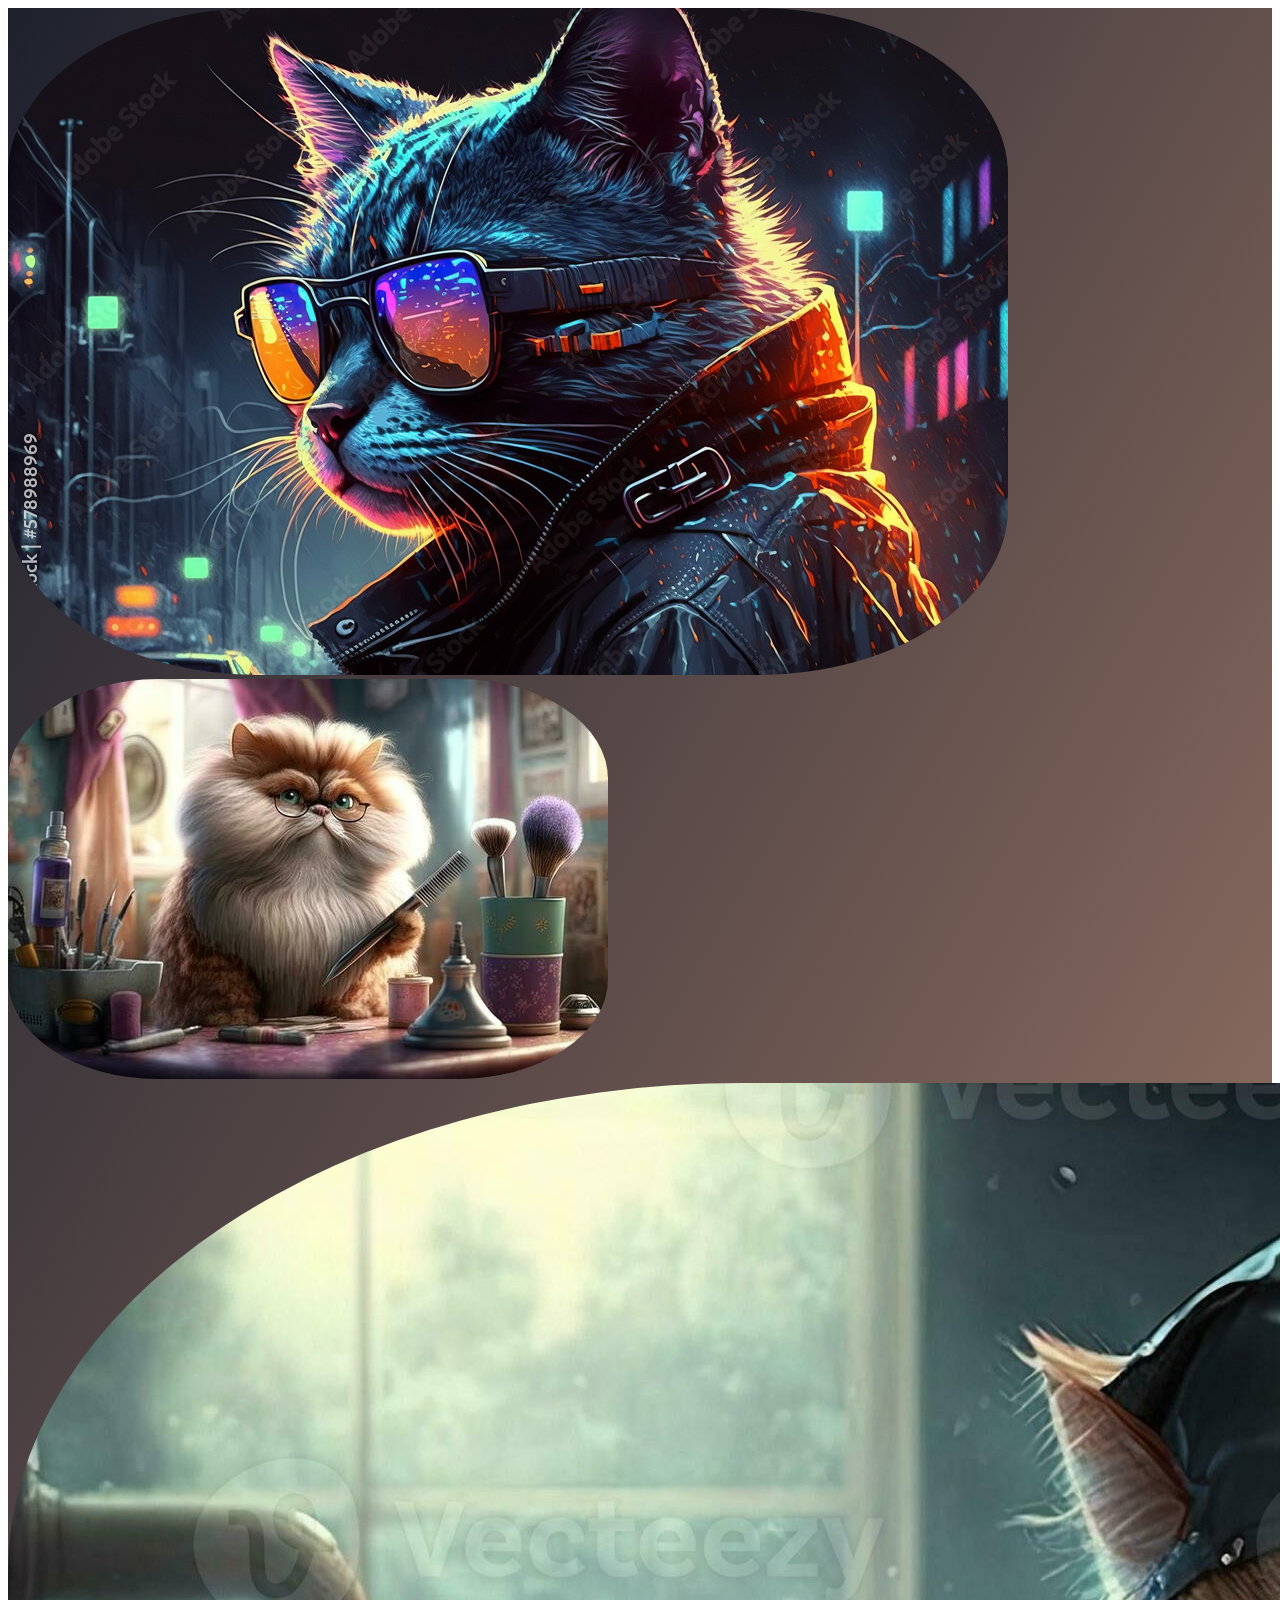
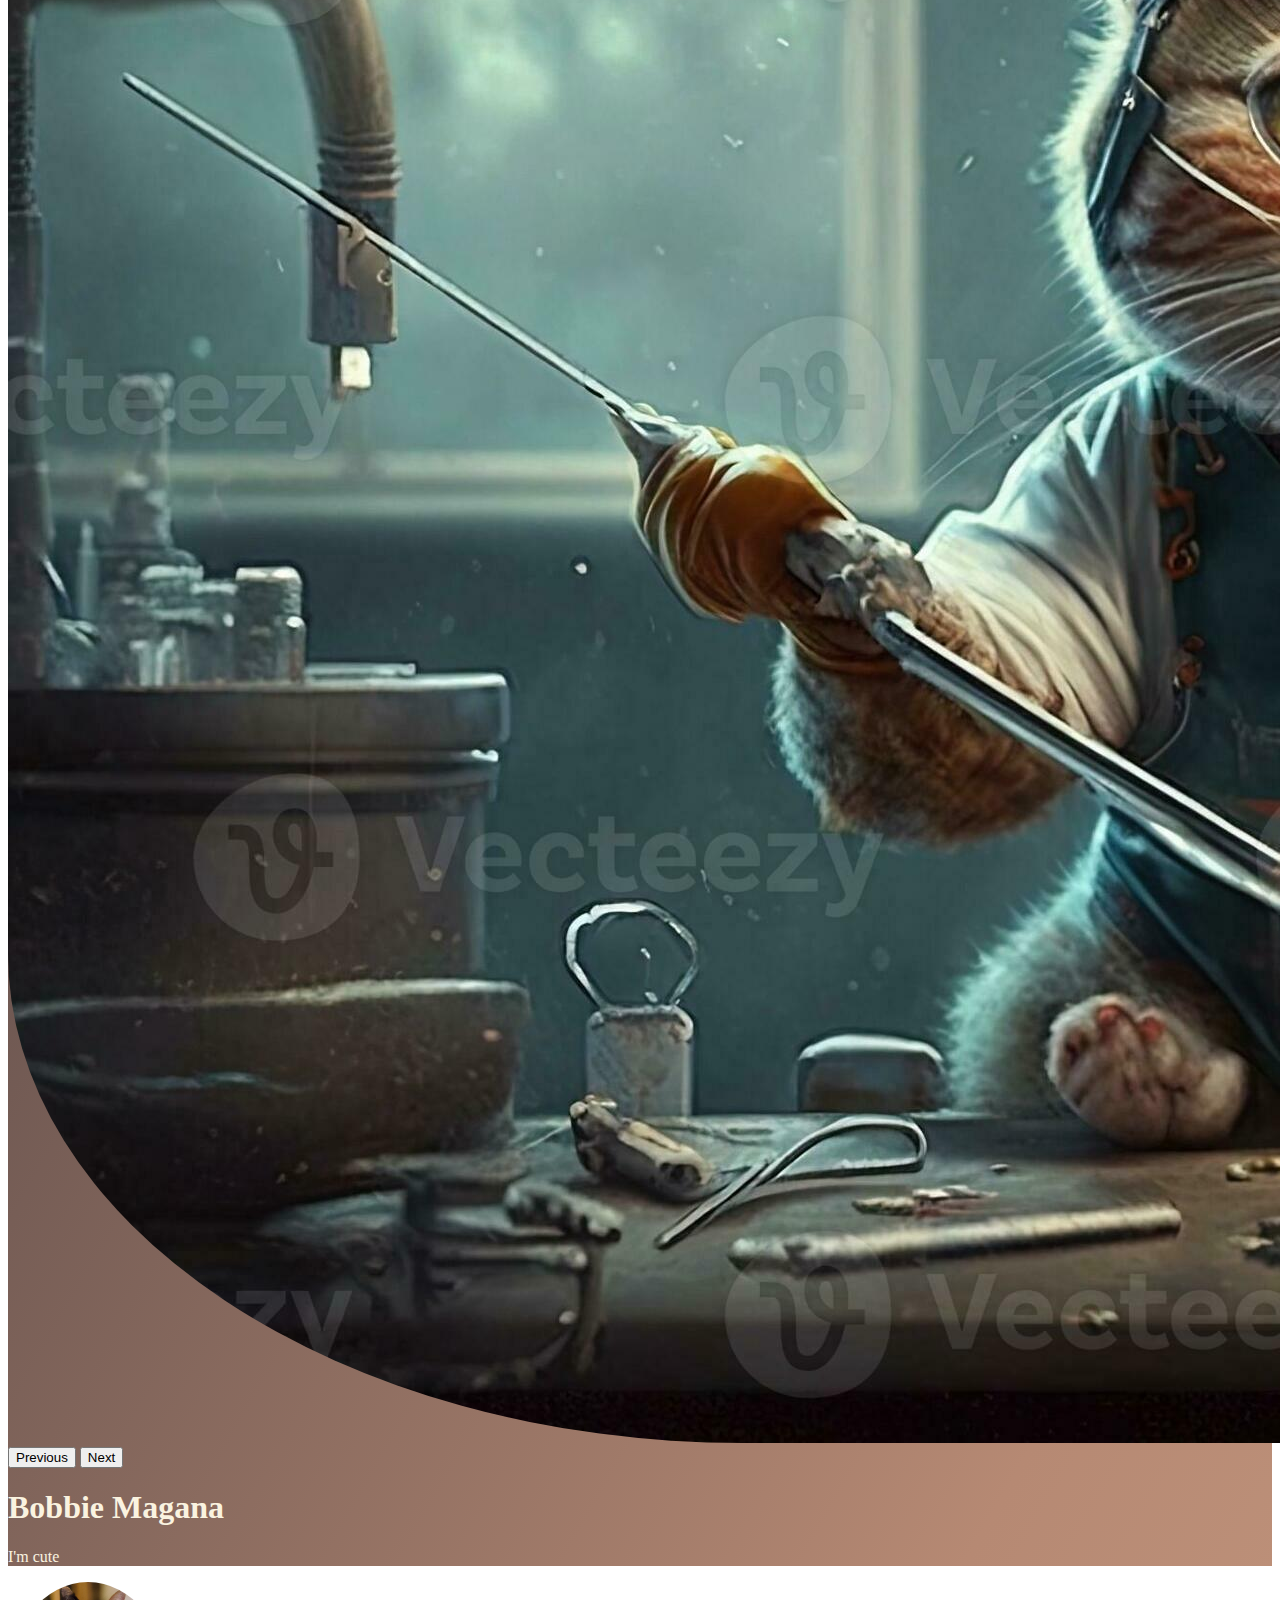
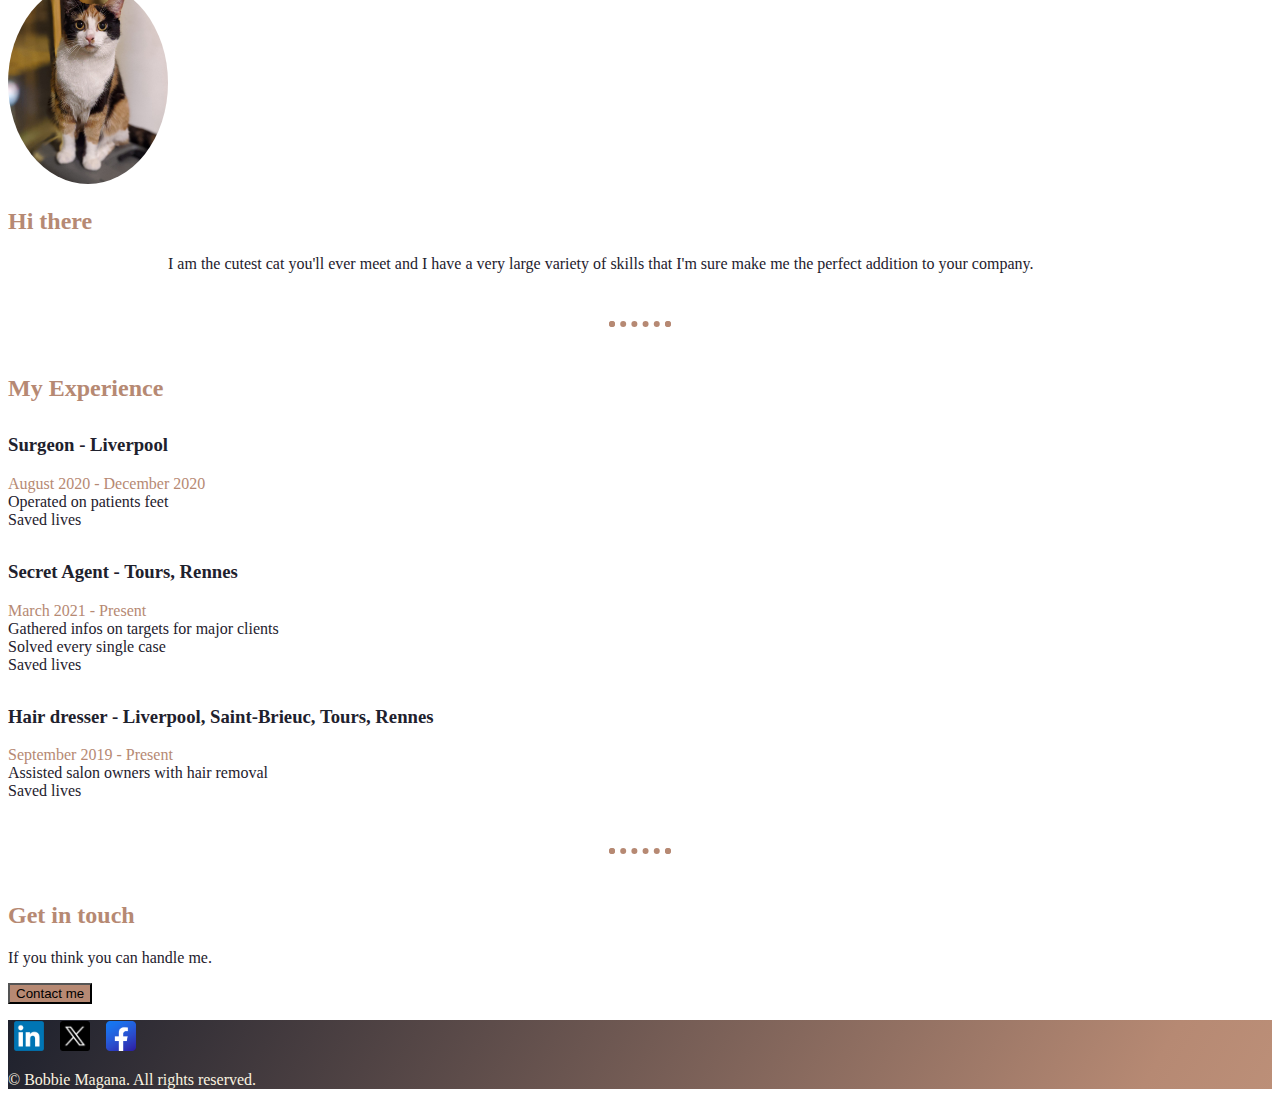
<file: index.html>
<!DOCTYPE html>
<hmtl lang="en">
    <head>
        <meta charset="UTF-8">
        <title>My Resume</title>
        <link href="https://cdn.jsdelivr.net/npm/bootstrap@5.3.2/dist/css/bootstrap.min.css" rel="stylesheet" integrity="sha384-T3c6CoIi6uLrA9TneNEoa7RxnatzjcDSCmG1MXxSR1GAsXEV/Dwwykc2MPK8M2HN" crossorigin="anonymous">
        <link href="./style.css" rel="stylesheet"/>
    </head>

    <body>
        <div class="gradient-background">
            <div class="container col-xxl-8 px-4 py-5">
                <div class="row flex-lg-row-reverse align-items-center g-5 py-5">
                    <div class="col-10 col-sm-8 col-lg-6">
                        <div id="carouselExample" class="carousel slide">
                            <div class="carousel-inner">
                              <div class="carousel-item active">
                                <img src="./assets/images/cat-detective-2.jpg" class="d-block mx-lg-auto img-fluid" alt="cat detective">
                              </div>
                              <div class="carousel-item">
                                <img src="./assets/images/cat-hairdresser.jpg" class="d-block mx-lg-auto img-fluid" alt="cat hairdresser">
                              </div>
                              <div class="carousel-item">
                                <img src="./assets/images/cat-surgeon.jpg" class="d-block mx-lg-auto img-fluid" alt="cat surgeon">
                              </div>
                            </div>
                            <button class="carousel-control-prev" type="button" data-bs-target="#carouselExample" data-bs-slide="prev">
                              <span class="carousel-control-prev-icon" aria-hidden="true"></span>
                              <span class="visually-hidden">Previous</span>
                            </button>
                            <button class="carousel-control-next" type="button" data-bs-target="#carouselExample" data-bs-slide="next">
                              <span class="carousel-control-next-icon" aria-hidden="true"></span>
                              <span class="visually-hidden">Next</span>
                            </button>
                        </div>
                    </div>
                    <div class="col-lg-6">
                        <h1 class="display-5 fw-bold lh-1 mb-3">Bobbie Magana</h1>
                        <p class="lead">I'm cute</p>
                    </div>
                </div>
            </div>
        </div>
        <div class="text-center pt-5">
            <div class="container">
                <img src="./assets/images/Bobbie.jpg" alt="bobbie" class="profileImg"/>
                <h2>Hi there</h2>
                <p class="blackText" id="summary">I am the cutest cat you'll ever meet and I have a very large variety of skills that I'm sure make me the perfect addition to your company.</p>
            </div>
        </div>
        <hr/>
        <div class="text-center">
            <div class="container">
                <h2>My Experience</h2>
                <ul>
                    <li>
                        <h3>Surgeon - Liverpool</h3> 
                        <p>August 2020 - December 2020</p>
                        <ul>
                            <li>Operated on patients feet</li>
                            <li>Saved lives</li>
                        </ul>
                    </li>
                    <li>
                        <h3>Secret Agent - Tours, Rennes</h3>
                        <p>March 2021 - Present</p>
                        <ul>
                            <li>Gathered infos on targets for major clients</li>
                            <li>Solved every single case</li>
                            <li>Saved lives</li>
                        </ul>
                    </li>
                    <li>
                        <h3>Hair dresser - Liverpool, Saint-Brieuc, Tours, Rennes</h3>
                        <p>September 2019 - Present</p>
                        <ul>
                            <li>Assisted salon owners with hair removal</li>
                            <li>Saved lives</li>
                        </ul>
                    </li>
                </ul>
            </div>
        </div>
        <hr/>
        <div class="text-center pb-5">
            <div class="container">
                <h2>Get in touch</h2>
                <p class="blackText">If you think you can handle me.</p>
                <button type="button" class="btn btn-outline-light btn-lg px-4 std-button">Contact me</button>
            </div>
        </div>
        <footer class="gradient-background">
            <div class="container text-center py-5">
                <p>
                    <button class="logoButton">
                        <img src="./assets/images/LinkedIn_logo.png" height="30px"/>
                    </button> 
                    <button class="logoButton">
                        <img height="30px" src="./assets/images/twitter-x-logo-png.png" />
                    </button> 
                    <button class="logoButton">
                        <img height="30px" src="./assets/images/fb-logo-png.png" />
                    </button>
                </p>
                <p>© Bobbie Magana. All rights reserved.</p>
            </div>
        </footer>
        <script src="https://cdn.jsdelivr.net/npm/bootstrap@5.3.2/dist/js/bootstrap.bundle.min.js" integrity="sha384-C6RzsynM9kWDrMNeT87bh95OGNyZPhcTNXj1NW7RuBCsyN/o0jlpcV8Qyq46cDfL" crossorigin="anonymous"></script>
    </body>
</hmtl>
</file>
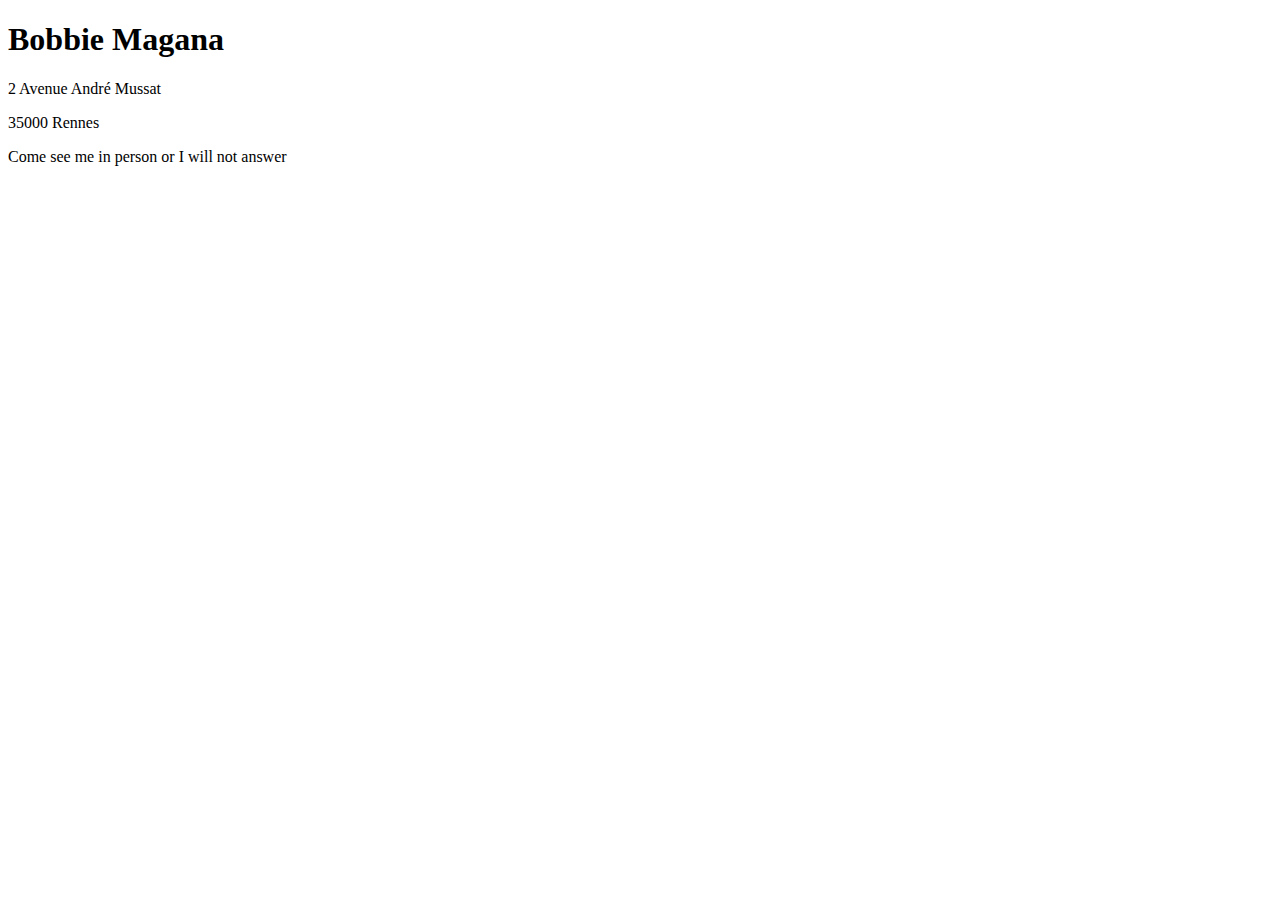
<file: public/contact.html>
<!DOCTYPE html>
<html lang="en">
<head>
    <meta charset="UTF-8">
    <meta name="viewport" content="width=device-width, initial-scale=1.0">
    <title>Contact</title>
</head>
<body>
    <h1>Bobbie Magana</h1>
    <p>2 Avenue André Mussat</p>
    <p>35000 Rennes</p>
    <p>Come see me in person or I will not answer</p>
</body>
</html>
</file>
<file: style.css>
.gradient-background {
    background: linear-gradient(300deg, #EABF9F, #B68973, #1E212D);
    background-size: 180% 180%;
    animation: gradient-animation 18s ease infinite;
  }
  
  @keyframes gradient-animation {
    0% {
      background-position: 0% 50%;
    }
    50% {
      background-position: 100% 50%;
    }
    100% {
      background-position: 0% 50%;
    }
  }

  .img-fluid{
    border-radius: 25%;
  }

  h1, p{
    color: #FAF3E0;
  }

  .blackText{
    color: #1E212D;
  }

  .profileImg{
    border-radius: 100%;
    width: 10rem;
  }

  #summary{
    padding-left: 10rem;
    padding-right: 10rem;
  }

  h2{
    color: #B68973;
  }

  ul{
    list-style: none;
    color: #1E212D;
    padding: 0;
  }

  ul p{
    color: #B68973;
    padding: 0;
    margin: 0;
  }

  li li{
    padding: 0;
    margin: 0;
  }

  h3{
    margin-top: 2rem;
  }

  hr{
    border: dotted #B68973 6px;
    border-bottom: none;
    width: 4%;
    margin: 3rem auto;
  }

  .std-button{
    background-color: #B68973;
  }

  .logoButton{
    background-color: transparent;
    border: none;
    appearance: none;
  }
</file>
